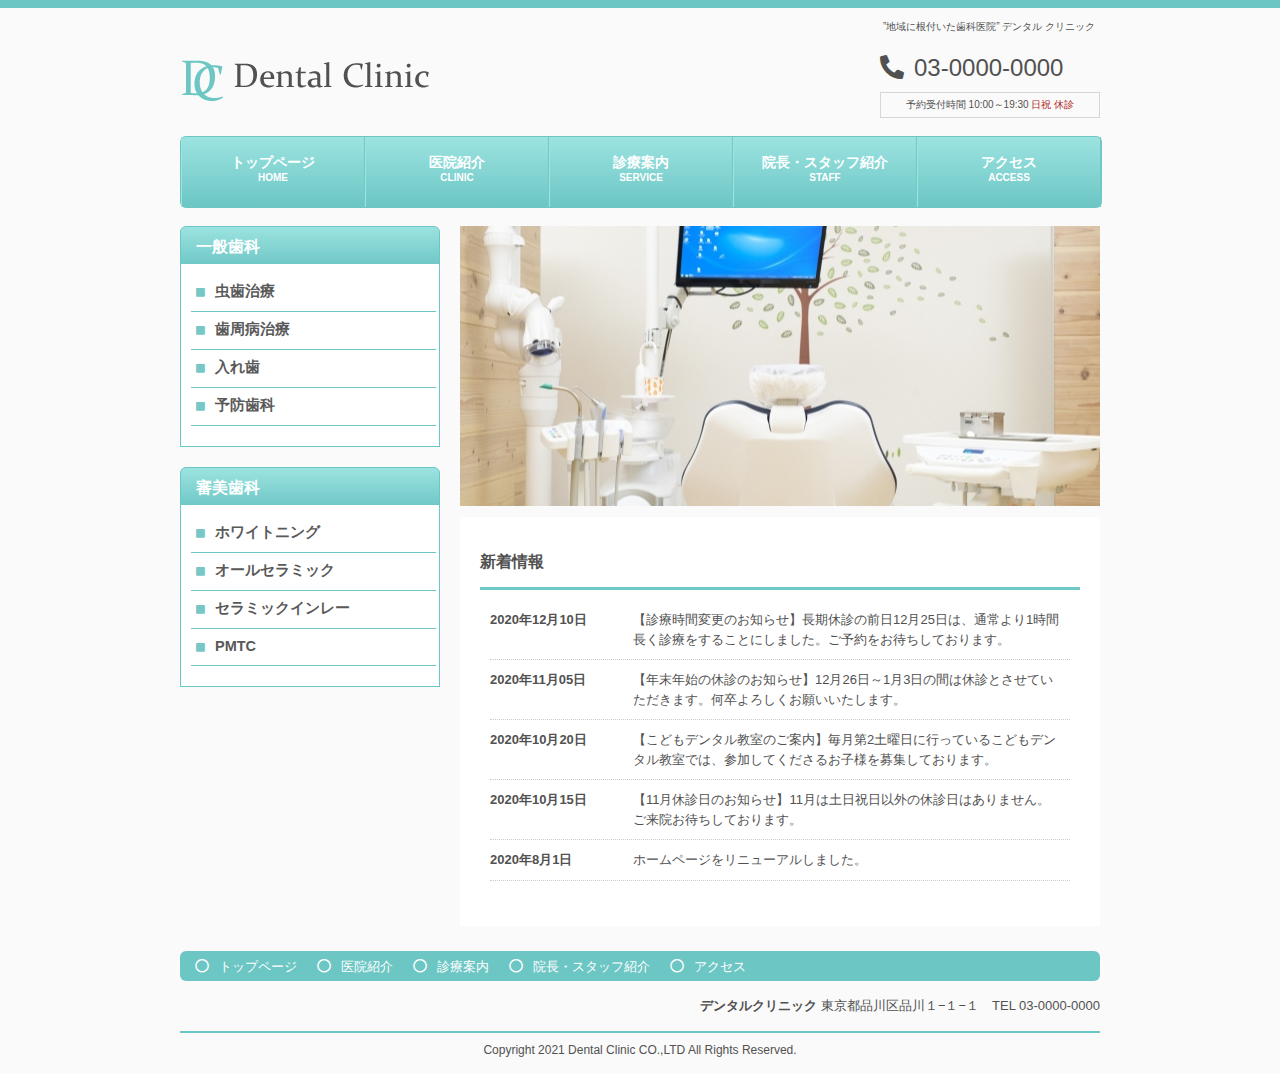
<file: index.html>
<!DOCTYPE html>
<html lang="en">
<head>
    <meta charset="UTF-8">
    <meta name="viewport" content="width=device-width, initial-scale=1.0">
    <title>Dental Clinic</title>
    <link rel="stylesheet" href="style.css">
    <link rel="stylesheet" href="responsive.css">
    <link rel="stylesheet" href="https://use.fontawesome.com/releases/v5.10.2/css/all.css">
		<link href="https://fonts.googleapis.com/css2?family=M+PLUS+Rounded+1c:wght@100;300;400;500;700;800;900&display=swap" rel="stylesheet"> 
		<link rel="icon" href="./img/favicon01.png">
	
</head>

<body>
	<div class="wrapper">
    <div class="header-wrapper">
			<div class="header">
				<div class="header-left">
					<a href="index.html">
						<img src="img/siteTitle.png" class="logo" alt=""></a>
				</div>
				<div class="header-right">
					<h1>”地域に根付いた歯科医院” デンタル クリニック</h1>
					<h2><i class="fas fa-phone-alt phone"></i>03-0000-0000</h2>
					<h3>予約受付時間 10:00～19:30 <span>日祝 休診</span></h3>
				</div>
			</div>

			<div class="navi">
				<ul>
						<li>
							<a href="index.html" class="first">
								<span class="titleJa">トップページ</span>
								<span class="titleEn">HOME</span>
							</a>
						</li>
						<li>
							<a href="clinic.html">
								<span class="titleJa">医院紹介</span>
								<span class="titleEn">CLINIC</span>
							</a>
						</li>
						<li>
							<a href="service.html">
								<span class="titleJa">診療案内</span>
								<span class="titleEn">SERVICE</span>
							</a>
						</li>
						<li>
							<a href="staff.html">
								<span class="titleJa">院長・スタッフ紹介</span>
								<span class="titleEn">STAFF</span>
							</a>
						</li>
						<li>
							<a href="access.html" class="last">
								<span class="titleJa">アクセス</span>
								<span class="titleEn">ACCESS</span>
							</a>
						</li>
				</ul>
			</div><!--/navi-->
		</div><!--/header-wrapper-->
		
		<div id="contents-wrapper">
			<div id="contents" class="clearFix">
				<div class="pan">
				</div>
				<div class="main-contents">
					<div class="menu">
						<h2 class="menuTitle">一般歯科</h2>
						<div class="menuList01">
							<ul>
								<li><i class="fa fa-square square"></i><a href="service.html#menu01">虫歯治療</a></li>
								<li><i class="fa fa-square square"></i><a href="service.html#menu02">歯周病治療</a></li>
								<li><i class="fa fa-square square"></i><a href="service.html#menu03">入れ歯</a></li>
								<li><i class="fa fa-square square"></i><a href="service.html#menu04">予防歯科</a></li>
							</ul>
						</div>
						<h2 class="menuTitle">審美歯科</h2>
						<div class="menuList02">
							<ul>
								<li><i class="fa fa-square square"></i><a href="service.html#menu05">ホワイトニング</a></li>
								<li><i class="fa fa-square square"></i><a href="service.html#menu06">オールセラミック</a></li>
								<li><i class="fa fa-square square"></i><a href="service.html#menu07">セラミックインレー</a></li>
								<li><i class="fa fa-square square"></i><a href="service.html#menu08">PMTC</a></li>
							</ul>
						</div>
					</div><!--左側menu終わり-->
	
	
					<!--メイン-->
					<div id="main">
						<div class="mainImage">
							<img src="./img/clinic.png" class="image1" alt="メイン画像">
						</div>
						<div class="inner1">
							<h3 class="subMidashi">
								<span class="midashiText">新着情報</span>
							</h3>
							<div class="news">
								<dl>
									<dt>
										<span class="date">2020年12月10日</span>
									</dt>
									<dd>【診療時間変更のお知らせ】長期休診の前日12月25日は、通常より1時間長く診療をすることにしました。ご予約をお待ちしております。</dd>
									<dt>
										<span class="date">2020年11月05日</span>
									</dt>
									<dd>【年末年始の休診のお知らせ】12月26日～1月3日の間は休診とさせていただきます。何卒よろしくお願いいたします。</dd>
									<dt>
										<span class="date">2020年10月20日</span>
									</dt>
									<dd>【こどもデンタル教室のご案内】毎月第2土曜日に行っているこどもデンタル教室では、参加してくださるお子様を募集しております。</dd>
									<dt>
										<span class="date">2020年10月15日</span>
									</dt>
									<dd>【11月休診日のお知らせ】11月は土日祝日以外の休診日はありません。ご来院お待ちしております。</dd>
									<dt>
										<span class="date">2020年8月1日</span>
									</dt>
									<dd>ホームページをリニューアルしました。</dd>
								</dl>
							</div><!--news終わり-->
						</div><!--inner1終わり-->
					</div><!--右側メインの終わり-->
				</div>
			</div><!--contents-->
		</div><!--contents-wrapper-->

		<div class="footer-wrapper">
			<div class="footer">
				<div class="footerMenu clearFix">
					<ul>
						<li><i class="far fa-circle maru"></i><a href="index.html">トップページ</a></li>
						<li><i class="far fa-circle maru"></i><a href="clinic.html">医院紹介</a></li>
						<li><i class="far fa-circle maru"></i><a href="service.html">診療案内</a></li>
						<li><i class="far fa-circle maru"></i><a href="staff.html">院長・スタッフ紹介</a></li>
						<li><i class="far fa-circle maru"></i><a href="access.html">アクセス</a></li>
					</ul>
				</div>
				<div class="footerAddress">
					<p><strong>デンタルクリニック</strong> 東京都品川区品川１−１−１　TEL 03-0000-0000</p>
				</div>
				<p class="copylight">Copyright 2021 Dental Clinic CO.,LTD All Rights Reserved.</p>
			</div>
		</div><!--フッター終わり-->
  </div><!--wrapper-->
</body>
</html>
</file>
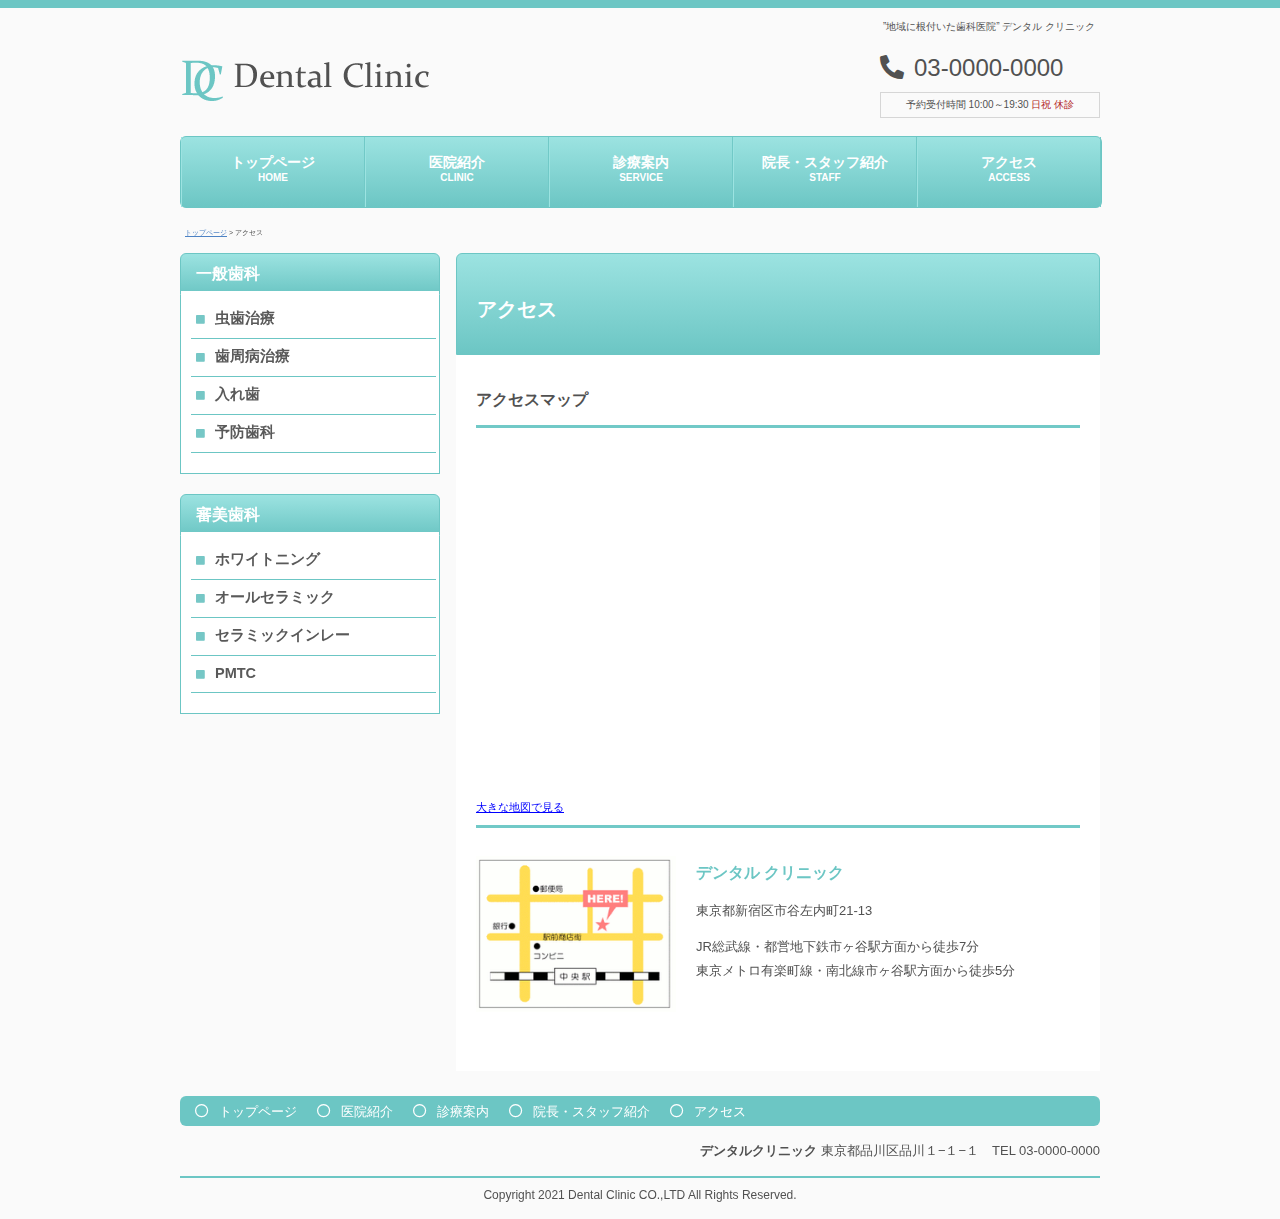
<file: access.html>
<!DOCTYPE html>
<html lang="en">
<head>
    <meta charset="UTF-8">
    <meta name="viewport" content="width=device-width, initial-scale=1.0">
    <title>Dental Clinic</title>
    <link rel="stylesheet" href="style.css">
    <link rel="stylesheet" href="responsive.css">
    <link rel="stylesheet" href="https://use.fontawesome.com/releases/v5.10.2/css/all.css">
    <link href="https://fonts.googleapis.com/css2?family=M+PLUS+Rounded+1c:wght@100;300;400;500;700;800;900&display=swap" rel="stylesheet"> 
		<link rel="icon" href="./img/favicon01.png">
</head>

<body>
	<div class="wrapper">
    <div class="header-wrapper">
			<div class="header">
				<div class="header-left">
						<a href="index.html">
							<img src="img/siteTitle.png" class="logo" alt=""></a>
				</div>
				<div class="header-right">
					<h1>”地域に根付いた歯科医院” デンタル クリニック</h1>
					<h2><i class="fas fa-phone-alt phone"></i>03-0000-0000</h2>
					<h3>予約受付時間 10:00～19:30 <span>日祝 休診</span></h3>
				</div>
			</div>

			<div class="navi">
				<ul>
						<li>
							<a href="index.html" class="first">
								<span class="titleJa">トップページ</span>
								<span class="titleEn">HOME</span>
							</a>
						</li>
						<li>
							<a href="clinic.html">
								<span class="titleJa">医院紹介</span>
								<span class="titleEn">CLINIC</span>
							</a>
						</li>
						<li>
							<a href="service.html">
								<span class="titleJa">診療案内</span>
								<span class="titleEn">SERVICE</span>
							</a>
						</li>
						<li>
							<a href="staff.html">
								<span class="titleJa">院長・スタッフ紹介</span>
								<span class="titleEn">STAFF</span>
							</a>
						</li>
						<li>
							<a href="access.html" class="last">
								<span class="titleJa">アクセス</span>
								<span class="titleEn">ACCESS</span>
							</a>
						</li>
				</ul>
			</div><!--/navi-->
		</div><!--/header-wrapper-->
		<div id="contents-wrapper">
			<div id="contents" class="clearFix">
				<div class="panList">
					<a href="index.html">トップページ</a> > アクセス
				</div>
				<!--メイン-->
				<div id="main">
					<h2 class="pageTitle">アクセス</h2>
					<div class="inner1">
            <!--アクセスマップ１-->
						<h3 class="subMidashi">
							<span class="midashiText">アクセスマップ</span>
						</h3>
						<div class="access-wrapper clearFix">
							<div class="accessaMap">
								<div class="googleMap">
                  <iframe src="https://www.google.com/maps/embed?pb=!1m18!1m12!1m3!1d11451.123804903023!2d139.73866940278208!3d35.6228445025755!2m3!1f0!2f0!3f0!3m2!1i1024!2i768!4f13.1!3m3!1m2!1s0x60188a5a6e148775%3A0x9a45c347f706db70!2z5ZOB5bed6aeF!5e0!3m2!1sja!2sjp!4v1611959907258!5m2!1sja!2sjp"
                   width="600" height="350" frameborder="0"
                   style="border:0;" allowfullscreen="" aria-hidden="false"
                   tabindex="0"></iframe>
                </div>
                <div class="big">
                  <a href="https://goo.gl/maps/gTTQeevzcZX2CvcG8">
										大きな地図で見る</a>
                </div>
							</div>
						</div>

            <!--アクセスマップ２ここから-->
						<h3 class="subAccess">
							<span class="midashiText"></span>
            </h3>            
						<div class="accessItem clearFix">
							<div class="accessPhoto clearFix">
							
									<img src="./img/map.png" alt="アクセス写真">
													
							</div>
							<div class="accessText">
								<h5>デンタル クリニック</h5>
                <p>東京都新宿区市谷左内町21-13</p>
                <p>
									JR総武線・都営地下鉄市ヶ谷駅方面から徒歩7分
									<br>
                  東京メトロ有楽町線・南北線市ヶ谷駅方面から徒歩5分
                </p>
							</div>
						</div>
					
					</div><!--/inner1-->
				</div><!--右側メイン　mainの終わり-->
				<div class="menu">
          <h2 class="menuTitle">一般歯科</h2>
          <div class="menuList01">
            <ul>
              <li><i class="fa fa-square square"></i><a href="service.html#menu01">虫歯治療</a></li>
              <li><i class="fa fa-square square"></i><a href="service.html#menu02">歯周病治療</a></li>
              <li><i class="fa fa-square square"></i><a href="service.html#menu03">入れ歯</a></li>
              <li><i class="fa fa-square square"></i><a href="service.html#menu04">予防歯科</a></li>
            </ul>
          </div>
          <h2 class="menuTitle">審美歯科</h2>
          <div class="menuList02">
            <ul>
              <li><i class="fa fa-square square"></i><a href="service.html#menu05">ホワイトニング</a></li>
              <li><i class="fa fa-square square"></i><a href="service.html#menu06">オールセラミック</a></li>
              <li><i class="fa fa-square square"></i><a href="service.html#menu07">セラミックインレー</a></li>
              <li><i class="fa fa-square square"></i><a href="service.html#menu08">PMTC</a></li>
            </ul>
          </div>
				</div><!--左側menu終わり-->
			</div><!--contents-->
		</div><!--contents-wrapper-->

		<div class="footer-wrapper">
			<div class="footer">
				<div class="footerMenu clearFix">
					<ul>
						<li><i class="far fa-circle maru"></i><a href="index.html">トップページ</a></li>
						<li><i class="far fa-circle maru"></i><a href="clinic.html">医院紹介</a></li>
						<li><i class="far fa-circle maru"></i><a href="service.html">診療案内</a></li>
						<li><i class="far fa-circle maru"></i><a href="staff.html">院長・スタッフ紹介</a></li>
						<li><i class="far fa-circle maru"></i><a href="access.html">アクセス</a></li>
					</ul>
				</div>
				<div class="footerAddress">
					<p><strong>デンタルクリニック</strong> 東京都品川区品川１−１−１　TEL 03-0000-0000</p>
				</div>
				<p class="copylight">Copyright 2021 Dental Clinic CO.,LTD All Rights Reserved.</p>
			</div>
		</div><!--フッター終わり-->
  </div><!--wrapper-->
</body>
</html>
</file>
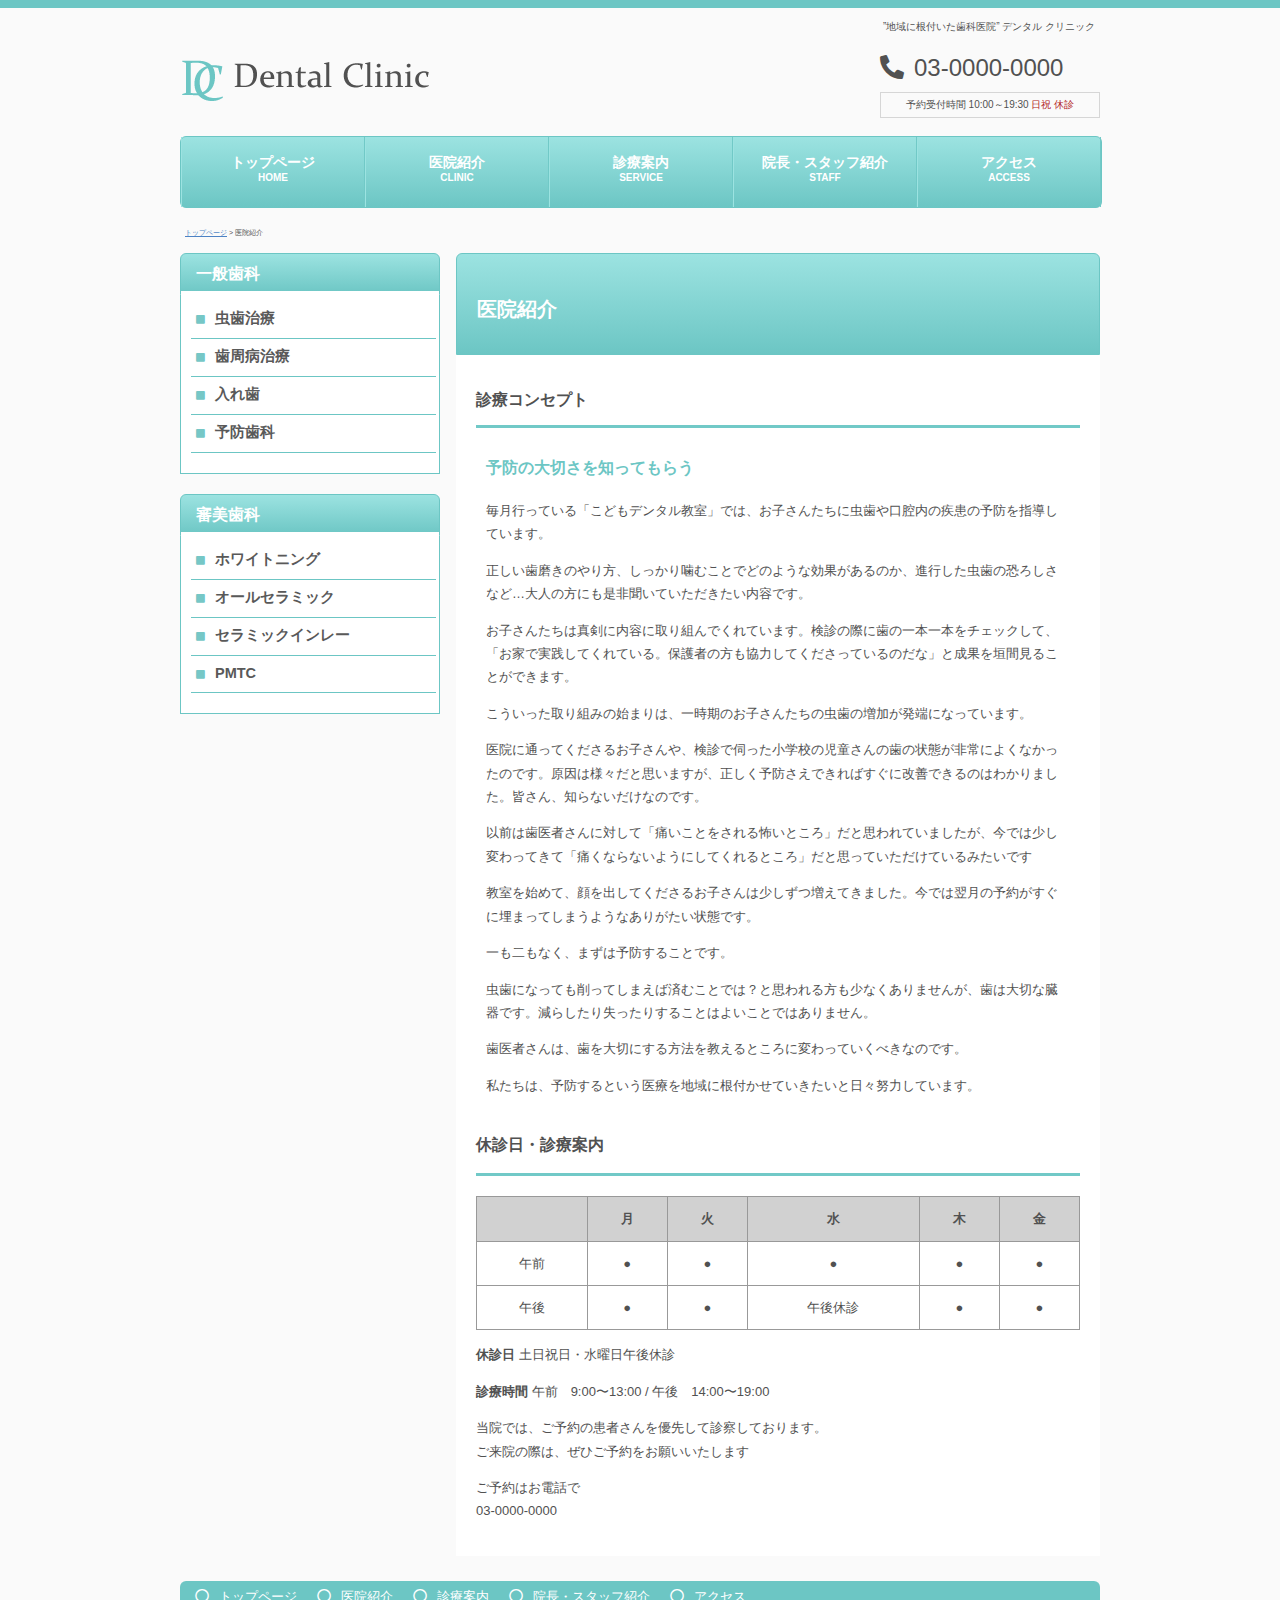
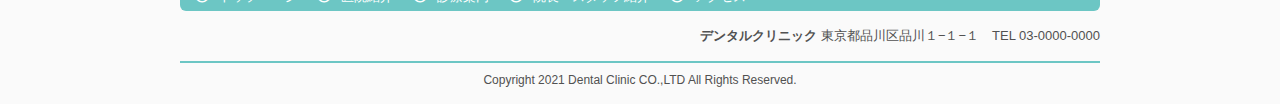
<file: clinic.html>
<!DOCTYPE html>
<html lang="en">
<head>
    <meta charset="UTF-8">
    <meta name="viewport" content="width=device-width, initial-scale=1.0">
    <title>Dental Clinic</title>
    <link rel="stylesheet" href="style.css">
    <link rel="stylesheet" href="responsive.css">
    <link rel="stylesheet" href="https://use.fontawesome.com/releases/v5.10.2/css/all.css">
    <link href="https://fonts.googleapis.com/css2?family=M+PLUS+Rounded+1c:wght@100;300;400;500;700;800;900&display=swap" rel="stylesheet"> 
		<link rel="icon" href="./img/favicon01.png">
</head>

<body>
	<div class="wrapper">
    <div class="header-wrapper">
			<div class="header">
				<div class="header-left">
					<a href="index.html">
						<img src="img/siteTitle.png" class="logo" alt=""></a>
			</div>
				<div class="header-right">
					<h1>”地域に根付いた歯科医院” デンタル クリニック</h1>
					<h2><i class="fas fa-phone-alt phone"></i>03-0000-0000</h2>
					<h3>予約受付時間 10:00～19:30 <span>日祝 休診</span></h3>
				</div>
			</div>

			<div class="navi">
				<ul>
						<li>
							<a href="index.html" class="first">
								<span class="titleJa">トップページ</span>
								<span class="titleEn">HOME</span>
							</a>
						</li>
						<li>
							<a href="clinic.html">
								<span class="titleJa">医院紹介</span>
								<span class="titleEn">CLINIC</span>
							</a>
						</li>
						<li>
							<a href="service.html">
								<span class="titleJa">診療案内</span>
								<span class="titleEn">SERVICE</span>
							</a>
						</li>
						<li>
							<a href="staff.html">
								<span class="titleJa">院長・スタッフ紹介</span>
								<span class="titleEn">STAFF</span>
							</a>
						</li>
						<li>
							<a href="access.html" class="last">
								<span class="titleJa">アクセス</span>
								<span class="titleEn">ACCESS</span>
							</a>
						</li>
				</ul>
			</div><!--/navi-->
		</div><!--/header-wrapper-->
		<div id="contents-wrapper">
			<div id="contents" class="clearFix">
				<div class="panList">
					<a href="index.html">トップページ</a> > 医院紹介
				</div>
				<!--メイン-->
				<div id="main">
					<h2 class="pageTitle">医院紹介</h2>
					<div class="inner3">
						<h3 class="subMidashi">
							<span class="midashiText">診療コンセプト</span>
						</h3>
						<div class="businessItem clearFix">
              <div class="textbox">
                <h5>予防の大切さを知ってもらう</h5>
                <p>毎月行っている「こどもデンタル教室」では、お子さんたちに虫歯や口腔内の疾患の予防を指導しています。</p>
                <p>正しい歯磨きのやり方、しっかり噛むことでどのような効果があるのか、進行した虫歯の恐ろしさなど…大人の方にも是非聞いていただきたい内容です。</p>
                <p>お子さんたちは真剣に内容に取り組んでくれています。検診の際に歯の一本一本をチェックして、「お家で実践してくれている。保護者の方も協力してくださっているのだな」と成果を垣間見ることができます。</p>
                <p>こういった取り組みの始まりは、一時期のお子さんたちの虫歯の増加が発端になっています。</p>
                <p>医院に通ってくださるお子さんや、検診で伺った小学校の児童さんの歯の状態が非常によくなかったのです。原因は様々だと思いますが、正しく予防さえできればすぐに改善できるのはわかりました。皆さん、知らないだけなのです。</p>
                <p>以前は歯医者さんに対して「痛いことをされる怖いところ」だと思われていましたが、今では少し変わってきて「痛くならないようにしてくれるところ」だと思っていただけているみたいです</p>
                <p>教室を始めて、顔を出してくださるお子さんは少しずつ増えてきました。今では翌月の予約がすぐに埋まってしまうようなありがたい状態です。</p>
                <p>一も二もなく、まずは予防することです。</p>
                <p>虫歯になっても削ってしまえば済むことでは？と思われる方も少なくありませんが、歯は大切な臓器です。減らしたり失ったりすることはよいことではありません。</p>
                <p>歯医者さんは、歯を大切にする方法を教えるところに変わっていくべきなのです。</p>
                <p>私たちは、予防するという医療を地域に根付かせていきたいと日々努力しています。</p>
              </div>
						</div>
          </div><!--/inner3終わり-->

          <div class="inner4">
						<h3 class="subMidashi">
							<span class="midashiText">休診日・診療案内</span>
						</h3>
						<div class="businessItem clearFix">
              <div class="table">
                <table>
                  <tbody>
                    <tr>
                      <th></th>
                      <th>月</th>
                      <th>火</th>
                      <th>水</th>
                      <th>木</th>
                      <th>金</th>
                    </tr>
                    <tr>
                      <td>午前</td>
                      <td>●</td>
                      <td>●</td>
                      <td>●</td>
                      <td>●</td>
                      <td>●</td>
                    </tr>
                    <tr>
                      <td>午後</td>
                      <td>●</td>
                      <td>●</td>
                      <td>午後休診</td>
                      <td>●</td>
                      <td>●</td>
                    </tr>
                  </tbody>
                </table>
              </div>
              <div class="textbox2">
                <p><strong>休診日 </strong>     土日祝日・水曜日午後休診</p>
                <p><strong>診療時間 </strong>     午前　9:00〜13:00 / 午後　14:00〜19:00</p>
                <p>当院では、ご予約の患者さんを優先して診察しております。
                  <br>ご来院の際は、ぜひご予約をお願いいたします
                </p>
                <p>ご予約はお電話で
                  <br>03-0000-0000
                </p>
              </div>

						</div>
          </div><!--/inner4終わり-->



        </div><!--右側メインの終わり-->
        
				<div class="menu">
          <h2 class="menuTitle">一般歯科</h2>
          <div class="menuList01">
            <ul>
              <li><i class="fa fa-square square"></i><a href="service.html#menu01">虫歯治療</a></li>
              <li><i class="fa fa-square square"></i><a href="service.html#menu02">歯周病治療</a></li>
              <li><i class="fa fa-square square"></i><a href="service.html#menu03">入れ歯</a></li>
              <li><i class="fa fa-square square"></i><a href="service.html#menu04">予防歯科</a></li>
            </ul>
          </div>
          <h2 class="menuTitle">審美歯科</h2>
          <div class="menuList02">
            <ul>
              <li><i class="fa fa-square square"></i><a href="service.html#menu05">ホワイトニング</a></li>
              <li><i class="fa fa-square square"></i><a href="service.html#menu06">オールセラミック</a></li>
              <li><i class="fa fa-square square"></i><a href="service.html#menu07">セラミックインレー</a></li>
              <li><i class="fa fa-square square"></i><a href="service.html#menu08">PMTC</a></li>
            </ul>
          </div>
				</div><!--左側menu終わり-->
			</div><!--contents-->
		</div><!--contents-wrapper-->

		<div class="footer-wrapper">
			<div class="footer">
				<div class="footerMenu clearFix">
					<ul>
						<li><i class="far fa-circle maru"></i><a href="index.html">トップページ</a></li>
						<li><i class="far fa-circle maru"></i><a href="clinic.html">医院紹介</a></li>
						<li><i class="far fa-circle maru"></i><a href="service.html">診療案内</a></li>
						<li><i class="far fa-circle maru"></i><a href="staff.html">院長・スタッフ紹介</a></li>
						<li><i class="far fa-circle maru"></i><a href="access.html">アクセス</a></li>
					</ul>
				</div>
				<div class="footerAddress">
					<p><strong>デンタルクリニック</strong> 東京都品川区品川１−１−１　TEL 03-0000-0000</p>
				</div>
				<p class="copylight">Copyright 2021 Dental Clinic CO.,LTD All Rights Reserved.</p>
			</div>
		</div><!--フッター終わり-->
  </div><!--wrapper-->
</body>
</html>
</file>
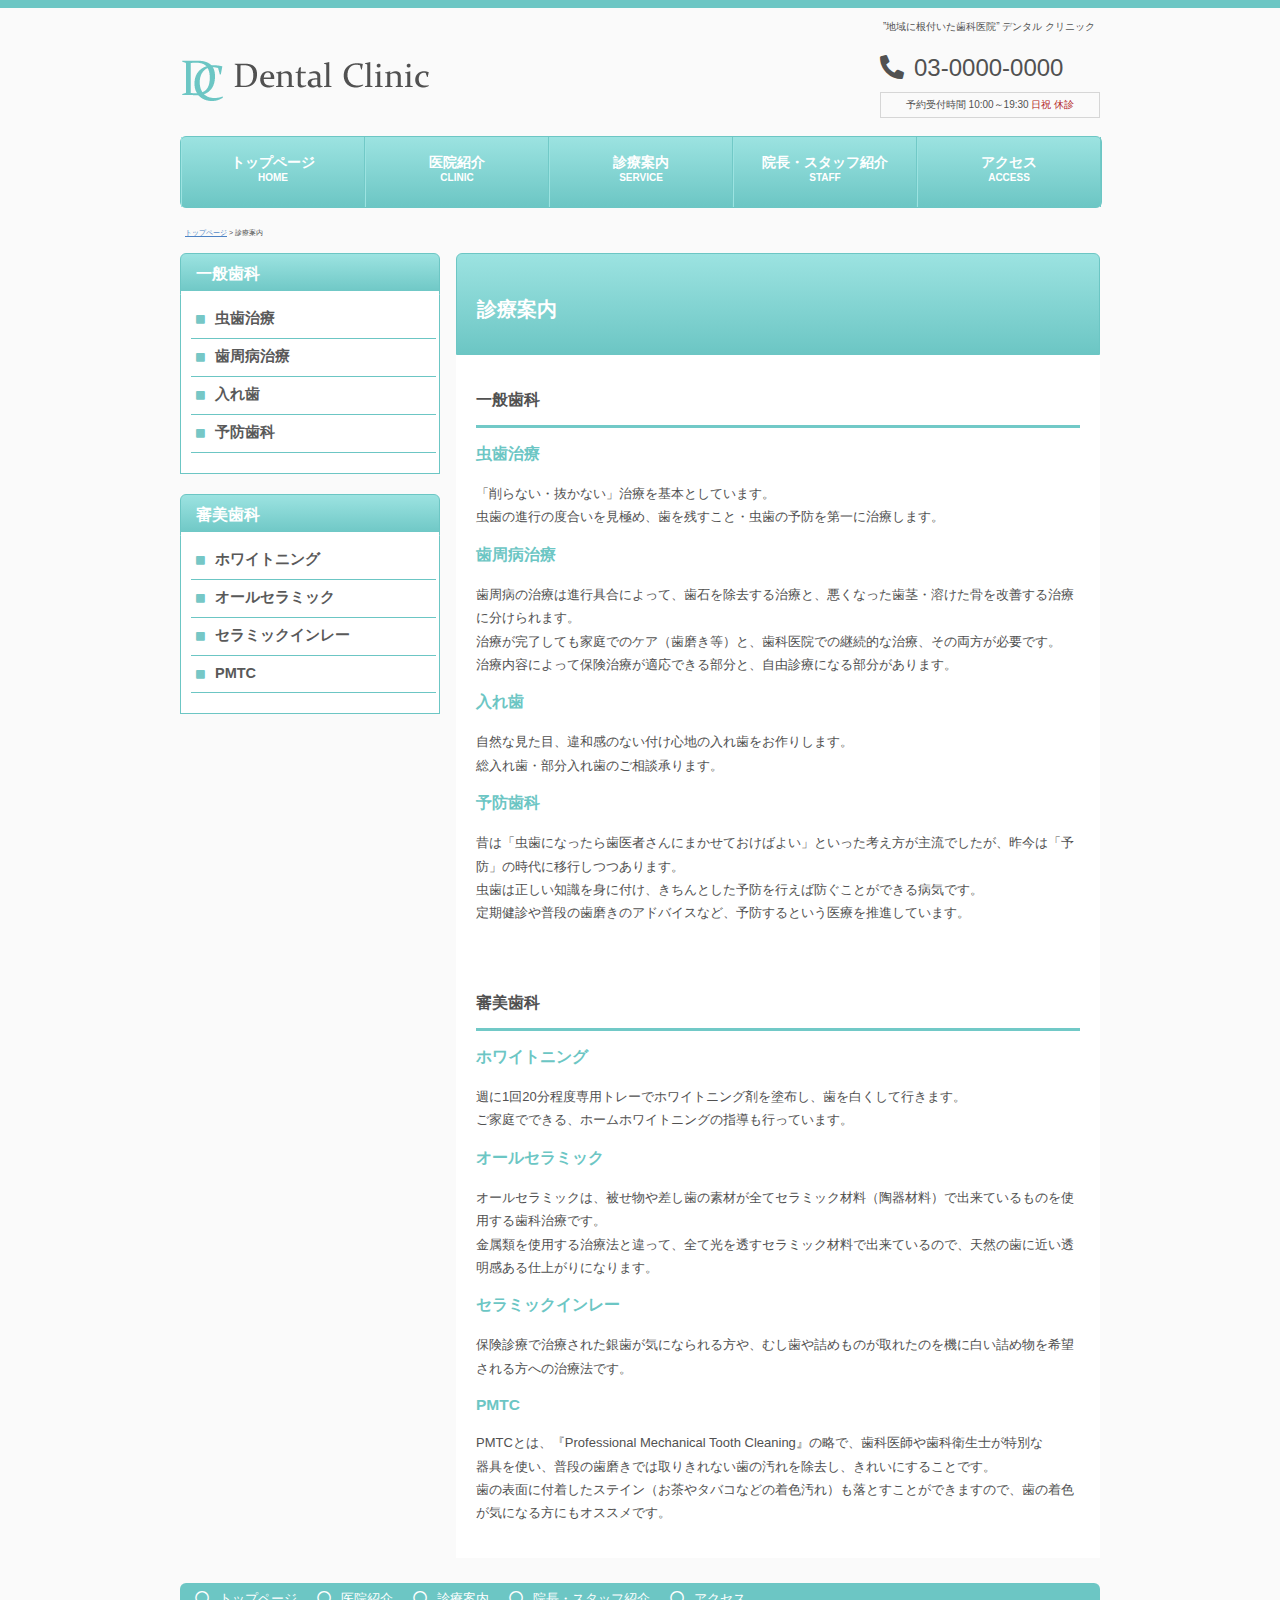
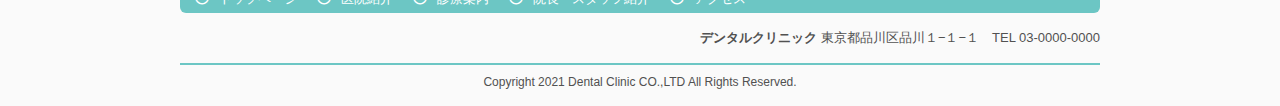
<file: service.html>
<!DOCTYPE html>
<html lang="en">
<head>
    <meta charset="UTF-8">
    <meta name="viewport" content="width=device-width, initial-scale=1.0">
    <title>Dental Clinic</title>
    <link rel="stylesheet" href="style.css">
    <link rel="stylesheet" href="responsive.css">
    <link rel="stylesheet" href="https://use.fontawesome.com/releases/v5.10.2/css/all.css">
    <link href="https://fonts.googleapis.com/css2?family=M+PLUS+Rounded+1c:wght@100;300;400;500;700;800;900&display=swap" rel="stylesheet"> 
		<link rel="icon" href="./img/favicon01.png">
</head>

<body>
	<div class="wrapper">
    <div class="header-wrapper">
			<div class="header">
				<div class="header-left">
					<a href="index.html">
						<img src="img/siteTitle.png" class="logo" alt=""></a>
			</div>
				<div class="header-right">
					<h1>”地域に根付いた歯科医院” デンタル クリニック</h1>
					<h2><i class="fas fa-phone-alt phone"></i>03-0000-0000</h2>
					<h3>予約受付時間 10:00～19:30 <span>日祝 休診</span></h3>
				</div>
			</div>

			<div class="navi">
				<ul>
						<li>
							<a href="index.html" class="first">
								<span class="titleJa">トップページ</span>
								<span class="titleEn">HOME</span>
							</a>
						</li>
						<li>
							<a href="clinic.html">
								<span class="titleJa">医院紹介</span>
								<span class="titleEn">CLINIC</span>
							</a>
						</li>
						<li>
							<a href="service.html">
								<span class="titleJa">診療案内</span>
								<span class="titleEn">SERVICE</span>
							</a>
						</li>
						<li>
							<a href="staff.html">
								<span class="titleJa">院長・スタッフ紹介</span>
								<span class="titleEn">STAFF</span>
							</a>
						</li>
						<li>
							<a href="access.html" class="last">
								<span class="titleJa">アクセス</span>
								<span class="titleEn">ACCESS</span>
							</a>
						</li>
				</ul>
			</div><!--/navi-->
		</div><!--/header-wrapper-->
		<div id="contents-wrapper">
			<div id="contents" class="clearFix">
				<div class="panList">
					<a href="index.html">トップページ</a> > 診療案内
				</div>
				<!--メイン-->
				<div id="main">
					<h2 class="pageTitle">診療案内</h2>
					<div class="inner1">
						<h3 class="subMidashi">
							<span class="midashiText">一般歯科</span>
						</h3>
						<div class="businessItem clearFix">
							<h4 id="menu01">虫歯治療</h4>
							<p>「削らない・抜かない」治療を基本としています。
								<br>虫歯の進行の度合いを見極め、歯を残すこと・虫歯の予防を第一に治療します。
							</p>
						</div>
						<div class="businessItem clearFix">
							<h4 id="menu02">歯周病治療</h4>
							<p>歯周病の治療は進行具合によって、歯石を除去する治療と、悪くなった歯茎・溶けた骨を改善する治療
								<br>に分けられます。
                <br>治療が完了しても家庭でのケア（歯磨き等）と、歯科医院での継続的な治療、その両方が必要です。
                <br>治療内容によって保険治療が適応できる部分と、自由診療になる部分があります。
							</p>
						</div>
						<div class="businessItem clearFix">
							<h4 id="menu03">入れ歯</h4>
							<p>自然な見た目、違和感のない付け心地の入れ歯をお作りします。
								<br>総入れ歯・部分入れ歯のご相談承ります。
							</p>
						</div>
						<div class="businessItem clearFix">
							<h4 id="menu04">予防歯科</h4>
							<p>昔は「虫歯になったら歯医者さんにまかせておけばよい」といった考え方が主流でしたが、昨今は「予
                <br>防」の時代に移行しつつあります。
								<br>虫歯は正しい知識を身に付け、きちんとした予防を行えば防ぐことができる病気です。
								<br>定期健診や普段の歯磨きのアドバイスなど、予防するという医療を推進しています。
							</p>
						</div>
					</div><!--/inner1-->

					<div class="inner2">
						<h3 class="subMidashi">
							<span class="midashiText">審美歯科</span>
						</h3>
						<div class="businessItem clearFix">
							<h4 id="menu05">ホワイトニング</h4>
							<p>週に1回20分程度専用トレーでホワイトニング剤を塗布し、歯を白くして行きます。
								<br>ご家庭でできる、ホームホワイトニングの指導も行っています。
							</p>
						</div>
						<div class="businessItem clearFix">
							<h4 id="menu06">オールセラミック</h4>
							<p>オールセラミックは、被せ物や差し歯の素材が全てセラミック材料（陶器材料）で出来ているものを使
                <br>用する歯科治療です。
                <br>金属類を使用する治療法と違って、全て光を透すセラミック材料で出来ているので、天然の歯に近い透
                <br>明感ある仕上がりになります。
							</p>
						</div>
						<div class="businessItem clearFix">
							<h4 id="menu07">セラミックインレー</h4>
							<p>保険診療で治療された銀歯が気になられる方や、むし歯や詰めものが取れたのを機に白い詰め物を希望
								<br>される方への治療法です。
							</p>
						</div>
						<div class="businessItem clearFix">
							<h4 id="menu08">PMTC</h4>
							<p>PMTCとは、『Professional Mechanical Tooth Cleaning』の略で、歯科医師や歯科衛生士が特別な
								<br>器具を使い、普段の歯磨きでは取りきれない歯の汚れを除去し、きれいにすることです。
                <br>歯の表面に付着したステイン（お茶やタバコなどの着色汚れ）も落とすことができますので、歯の着色
                <br>が気になる方にもオススメです。
							</p>
						</div>
					</div><!--/inner2-->
				</div><!--右側メインの終わり-->
				<div class="menu">
          <h2 class="menuTitle">一般歯科</h2>
          <div class="menuList01">
            <ul>
              <li><i class="fa fa-square square"></i><a href="service.html#menu01">虫歯治療</a></li>
              <li><i class="fa fa-square square"></i><a href="service.html#menu02">歯周病治療</a></li>
              <li><i class="fa fa-square square"></i><a href="service.html#menu03">入れ歯</a></li>
              <li><i class="fa fa-square square"></i><a href="service.html#menu04">予防歯科</a></li>
            </ul>
          </div>
          <h2 class="menuTitle">審美歯科</h2>
          <div class="menuList02">
            <ul>
              <li><i class="fa fa-square square"></i><a href="service.html#menu05">ホワイトニング</a></li>
              <li><i class="fa fa-square square"></i><a href="service.html#menu06">オールセラミック</a></li>
              <li><i class="fa fa-square square"></i><a href="service.html#menu07">セラミックインレー</a></li>
              <li><i class="fa fa-square square"></i><a href="service.html#menu08">PMTC</a></li>
            </ul>
          </div>
				</div><!--左側menu終わり-->
			</div><!--contents-->
		</div><!--contents-wrapper-->

		<div class="footer-wrapper">
			<div class="footer">
				<div class="footerMenu clearFix">
					<ul>
						<li><i class="far fa-circle maru"></i><a href="index.html">トップページ</a></li>
						<li><i class="far fa-circle maru"></i><a href="clinic.html">医院紹介</a></li>
						<li><i class="far fa-circle maru"></i><a href="service.html">診療案内</a></li>
						<li><i class="far fa-circle maru"></i><a href="staff.html">院長・スタッフ紹介</a></li>
						<li><i class="far fa-circle maru"></i><a href="access.html">アクセス</a></li>
					</ul>
				</div>
				<div class="footerAddress">
					<p><strong>デンタルクリニック</strong> 東京都品川区品川１−１−１　TEL 03-0000-0000</p>
				</div>
				<p class="copylight">Copyright 2021 Dental Clinic CO.,LTD All Rights Reserved.</p>
			</div>
		</div><!--フッター終わり-->
  </div><!--wrapper-->
</body>
</html>
</file>
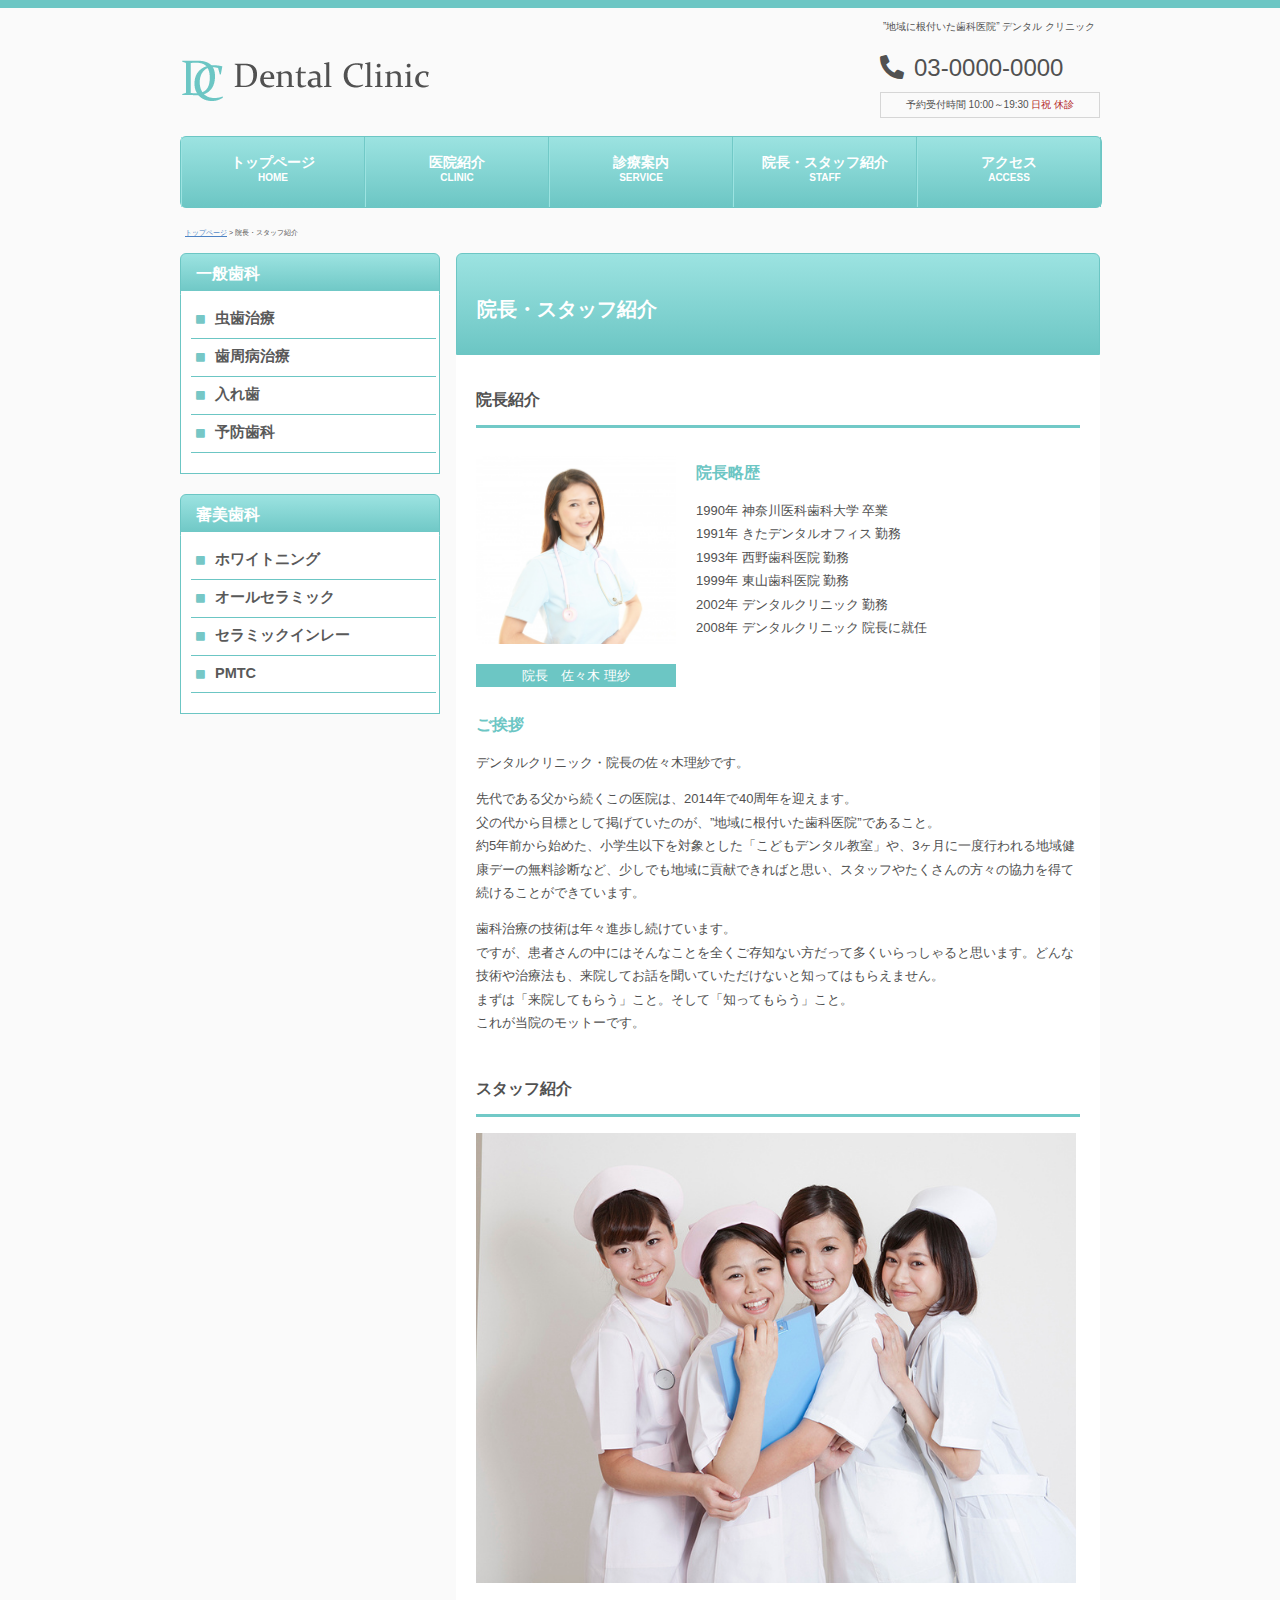
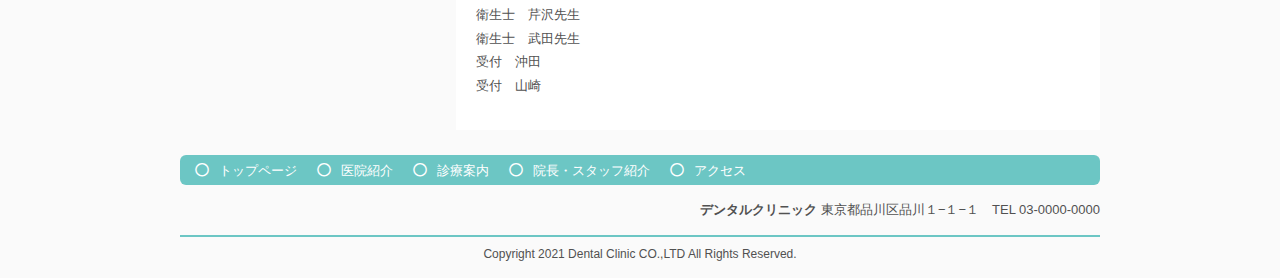
<file: staff.html>
<!DOCTYPE html>
<html lang="en">
<head>
    <meta charset="UTF-8">
    <meta name="viewport" content="width=device-width, initial-scale=1.0">
    <title>Dental Clinic</title>
    <link rel="stylesheet" href="style.css">
    <link rel="stylesheet" href="responsive.css">
    <link rel="stylesheet" href="https://use.fontawesome.com/releases/v5.10.2/css/all.css">
    <link href="https://fonts.googleapis.com/css2?family=M+PLUS+Rounded+1c:wght@100;300;400;500;700;800;900&display=swap" rel="stylesheet"> 
		<link rel="icon" href="./img/favicon01.png">
</head>

<body>
	<div class="wrapper">
    <div class="header-wrapper">
			<div class="header">
				<div class="header-left">
					<a href="index.html">
						<img src="img/siteTitle.png" class="logo" alt=""></a>
			</div>
				<div class="header-right">
					<h1>”地域に根付いた歯科医院” デンタル クリニック</h1>
					<h2><i class="fas fa-phone-alt phone"></i>03-0000-0000</h2>
					<h3>予約受付時間 10:00～19:30 <span>日祝 休診</span></h3>
				</div>
			</div>

			<div class="navi">
				<ul>
						<li>
							<a href="index.html" class="first">
								<span class="titleJa">トップページ</span>
								<span class="titleEn">HOME</span>
							</a>
						</li>
						<li>
							<a href="clinic.html">
								<span class="titleJa">医院紹介</span>
								<span class="titleEn">CLINIC</span>
							</a>
						</li>
						<li>
							<a href="service.html">
								<span class="titleJa">診療案内</span>
								<span class="titleEn">SERVICE</span>
							</a>
						</li>
						<li>
							<a href="staff.html">
								<span class="titleJa">院長・スタッフ紹介</span>
								<span class="titleEn">STAFF</span>
							</a>
						</li>
						<li>
							<a href="access.html" class="last">
								<span class="titleJa">アクセス</span>
								<span class="titleEn">ACCESS</span>
							</a>
						</li>
				</ul>
			</div><!--/navi-->
		</div><!--/header-wrapper-->
		<div id="contents-wrapper">
			<div id="contents" class="clearFix">
				<div class="panList">
					<a href="index.html">トップページ</a> > 院長・スタッフ紹介
				</div>
				<!--メイン-->
				<div id="main">
					<h2 class="pageTitle">院長・スタッフ紹介</h2>
					<div class="inner1">
						<!--院長紹介ここから-->
						<h3 class="subMidashi">
							<span class="midashiText">院長紹介</span>
						</h3>
						<div class="doctorItem clearFix">
							<div class="doctorPhoto">
								<p>
									<img src="./img/sasaki.png" alt="院長　佐々木 理紗">
								</p>
							
								<p class="doctorName">院長　佐々木 理紗</p>
							</div>
					
							<div class="doctorProfile">
								<h5>院長略歴</h5>
								<p>
									1990年 神奈川医科歯科大学 卒業
									<br>
									1991年 きたデンタルオフィス 勤務
									<br>
									1993年 西野歯科医院 勤務
									<br>
									1999年 東山歯科医院 勤務
									<br>
									2002年 デンタルクリニック 勤務
									<br>
									2008年 デンタルクリニック 院長に就任
								</p>
							</div>
							<div class="doctorMessage">
								<h5>ご挨拶</h5>
								<p>デンタルクリニック・院長の佐々木理紗です。</p>
								<p>
									先代である父から続くこの医院は、2014年で40周年を迎えます。
									<br>父の代から目標として掲げていたのが、”地域に根付いた歯科医院”であること。
									<br>約5年前から始めた、小学生以下を対象とした「こどもデンタル教室」や、3ヶ月に一度行われる地域健康デーの無料診断など、少しでも地域に貢献できればと思い、スタッフやたくさんの方々の協力を得て続けることができています。
								</p>
								<p>
									歯科治療の技術は年々進歩し続けています。
									<br>ですが、患者さんの中にはそんなことを全くご存知ない方だって多くいらっしゃると思います。どんな技術や治療法も、来院してお話を聞いていただけないと知ってはもらえません。
									<br>まずは「来院してもらう」こと。そして「知ってもらう」こと。
									<br>これが当院のモットーです。
								</p>
							</div>
						</div>
					<!--スタッフ紹介-->
						<h3 class="subMidashi">
							<span class="midashiText">スタッフ紹介</span>
						</h3>
						<div class="staffItem clearFix">
							<div class="staffPhoto">
								<p>
									<img src="./img/staff.png" alt="スタッフ写真">
								</p>
							</div>
						</div>
						<div class="staffName">
							<p>
								衛生士　芹沢先生
								<br>
								衛生士　武田先生
								<br>
								受付　沖田
								<br>
								受付　山崎
							</p>
						</div>
					</div><!--/inner1-->
				</div><!--右側メイン　mainの終わり-->
				<div class="menu">
          <h2 class="menuTitle">一般歯科</h2>
          <div class="menuList01">
            <ul>
              <li><i class="fa fa-square square"></i><a href="service.html#menu01">虫歯治療</a></li>
              <li><i class="fa fa-square square"></i><a href="service.html#menu02">歯周病治療</a></li>
              <li><i class="fa fa-square square"></i><a href="service.html#menu03">入れ歯</a></li>
              <li><i class="fa fa-square square"></i><a href="service.html#menu04">予防歯科</a></li>
            </ul>
          </div>
          <h2 class="menuTitle">審美歯科</h2>
          <div class="menuList02">
            <ul>
              <li><i class="fa fa-square square"></i><a href="service.html#menu05">ホワイトニング</a></li>
              <li><i class="fa fa-square square"></i><a href="service.html#menu06">オールセラミック</a></li>
              <li><i class="fa fa-square square"></i><a href="service.html#menu07">セラミックインレー</a></li>
              <li><i class="fa fa-square square"></i><a href="service.html#menu08">PMTC</a></li>
            </ul>
          </div>
				</div><!--左側menu終わり-->
			</div><!--contents-->
		</div><!--contents-wrapper-->

		<div class="footer-wrapper">
			<div class="footer">
				<div class="footerMenu clearFix">
					<ul>
						<li><i class="far fa-circle maru"></i><a href="index.html">トップページ</a></li>
						<li><i class="far fa-circle maru"></i><a href="clinic.html">医院紹介</a></li>
						<li><i class="far fa-circle maru"></i><a href="service.html">診療案内</a></li>
						<li><i class="far fa-circle maru"></i><a href="staff.html">院長・スタッフ紹介</a></li>
						<li><i class="far fa-circle maru"></i><a href="access.html">アクセス</a></li>
					</ul>
				</div>
				<div class="footerAddress">
					<p><strong>デンタルクリニック</strong> 東京都品川区品川１−１−１　TEL 03-0000-0000</p>
				</div>
				<p class="copylight">Copyright 2021 Dental Clinic CO.,LTD All Rights Reserved.</p>
			</div>
		</div><!--フッター終わり-->
  </div><!--wrapper-->
</body>
</html>
</file>
<file: style.css>
body {
  margin: 0 auto;
  padding: 0px 0 0;
  width:100%;
  /*font-family: "M PLUS Rounded 1c", sans-serif;*/
  font-family:Verdana,Arial,Helvetica,'meirio','メイリオ','Hiragino Maru Gothic Pro','ヒラギノ丸ゴ Pro W4',Osaka,'ＭＳ Ｐゴシック',sans-serif;
  border-top:8px solid #6cc6c4;
  background-color: #f6f6f68e;
}

.wrapper{
  margin:0 auto;
  max-width:920px;
  display: flex;
  flex-flow: column;
  min-height: 100vh;
}
.header-wrapper{
  font-weight: 300;
  position:relative;/*アンカー*/
  height:200px;
  padding:0 0px 0 0px;
  width:100%;
}
.header{
  display: flex;
  justify-content: space-between;
}
.header-left{
}
.logo{
  width:260px;
  height:45px;
  margin:50px 0 30px 0;
}
.header-right{
  width:220px;
  color:#515151;
  
}
.header h1{
  font-size:10px;
  margin-top:12px;
  margin-left:3px;
  margin-bottom:13px;
  font-weight: lighter;
}
.phone{
  margin-right:10px;
}
.header h2{
  margin-bottom:10px;
  font-weight: bolder;
}
.header h3{
  font-size:10px;
  border:1px solid #D6D6D6;
  padding:5px 0;
  text-align:center;
  margin:0;
  font-weight: lighter;
}
.header-right span{
  color:firebrick;
}


.navi{
  border:1px solid #6cc6c4;
  height:70px;
  width:100%;
  position:absolute;
  bottom:0px;
  left:auto;
  border-radius:6px;
  background-image: linear-gradient(rgb(156,227,225) 0%,
    rgb(108,198,196) 100%);
}
.navi ul{
  list-style:none;
  margin-bottom: 0;
  padding:0;
  position:absolute;
  bottom:0px;
  width:100%;
}
.navi ul li{
  float:left;
  display:block;
  margin:0;
  padding:0;
  width:182px;
  height:70px;
  border-left:1px solid rgb(156,227,225);
  border-right:1px solid #71c9c7;
  text-align: center;
  
}
.navi ul li a{
  text-decoration: none;
  color:white;
  display:inline-block;
  font-weight:bold;
}
.first{
  border-radius:6px 0 0 6px;
}
.last{
  border-radius:0 6px 6px 0;
}
.titleJa{
  font-size:14px;
  display:inline-block;
  width:100%;
  text-align:center;
  padding-top:17px;
  
}
.titleEn{
  font-size:10px;
  display:block;
  text-align:center;
  width:100%;
  
}


#contents-wrapper{
  flex: 1;
}
.contents{
  display:flex;
}
.menu{
  width:260px;
  margin-right: 20px;
}
.main-contents{
  display: flex;
}
.menuTitle{
  height:40px;
  line-height:40px;
  background-image: linear-gradient(
    rgb(156,227,225)0%,rgb(108,198,196)100%
  );
  color:white;
  font-size:16px;
  padding-left:15px;
  border:1px solid #6cc6c4;
  border-radius:6px 6px 0 0;
  margin-top:8px;
  margin-bottom:0;
}
.menuList01,.menuList02{
  border:1px solid #6cc6c4;
  margin-bottom:20px;
}
.menu ul{
  padding: 10px 10px 20px 10px;
  margin: -5px 0 0 0;
  background-color: white;
}
.menu ul li{
  list-style: none;
  padding:8px 0 10px 5px;
  border-bottom:1px solid #6cc6c4;
  width:240px;
}
.menu ul li a{
  text-decoration:none;
  color:#595959;
  font-size:14.5px;
  font-weight:bold;
}
.menuList01 ul li a:hover{
  color:#6cc6c4;
}
.menuList02 ul li a:hover{
  color:#AEC24C;
}

.square{
  color:rgb(118, 199, 198);
  font-size:10px;
  margin-right:10px;
}

#main{
  width:70%;
  float:right;
}
.mainImage{
  margin-top:8px;
  margin-bottom: 7px;
  width:100%;
}
.image1{
  width:100%;
}
.pageTitle{
  background-image: linear-gradient(
    rgb(156,227,225)0%,rgb(108,198,196)100%
  );
  color:white;
  font-size:19.5px;
  height:60px;
  padding:20px 0 20px 20px;
  border:1px solid #6cc6c4;
  border-radius:6px 6px 0 0;
  margin-top:8px;
  margin-bottom:0;
  line-height:70px;
}
.inner1,.inner2{
  background-color:white;
  padding:20px;
}
.inner3{
  background-color: white;
  padding:20px 20px 10px 20px;
}
.inner4{
  background-color: white;
  padding:0px 20px 20px 20px;
}
.inner4 .subMidashi{
  border-bottom:3px solid #71c9c7;
  color:#515151;
  font-size:16px;
  height:40px;
  padding-bottom:13px;
  margin:0;
}
.subMidashi{
  border-bottom:3px solid #71c9c7;
  color:#515151;
  font-size:16px;
  height:50px;
  line-height: 50px;
  margin:0;
}
#main .businessItem h4{
  color:#6cc6c4;
  font-size:15.5px;
  margin:16px 0 17px 0;
}
#main .businessItem p{
  font-size:13px;
  color:#515151;
  line-height: 180%;
}
.table{
  color:#515151;
  font-size:13px;
  line-height: 180%;
}
.table table{
border-top:1px solid #999;
border-left:1px solid #999;
width:100%;
border-spacing: 0;
margin:20px 0 0 0;
}
.table table th{
  background-color: #d1d1d1;
  text-align: center;
  padding:10px;
  border-bottom:1px solid #999;
  border-right:1px solid #999;
}
.table table td{
  text-align: center;
  padding:10px;
  border-bottom:1px solid #999;
  border-right:1px solid #999;
}
.textbox{
  width:580px;
  margin:0 10px;
}
.textbox2{
  padding:10 0px
}
.textbox h5{
  color:#6cc6c4;
  font-size:15.5px;
  margin:30px 0 20px 0;
}

.pan{
  height:10px;
}
.panList{
  height:15px;
  line-height: 15px;
  font-size:7px;
  padding:5px;
  margin-top:12px;
  color:#515151;
}
.panList a{
  color:#4d82c4;
}

.news{
  font-size:13px;
  color:#515151;
  margin-top:10px;
}
.news dl{
  margin:0 0 15px;
  padding:0 10px 10px;
}
.news dl dt{
  float:left;
  padding:10px 0;
  font-weight:bold;
  line-height: 150%;
  margin:0;
}
.news dl dd{
  margin:0;
  padding:10px 10px 10px 143px;
  line-height: 150%;
  border-bottom:1px dotted #cccccc
}

.doctorItem{
  margin-bottom:30px;
  display:flex;
  flex-wrap: wrap;
}
.doctorPhoto{
  width:200px;
  margin:0;
}
.doctorName{
background-color: #6cc6c4;
color:white;
text-align:center;
font-size:13px;
height:23px;
line-height: 23px;
}
.doctorProfile{
  
  width:50%;
  margin:20px;
}
.doctorProfile h5,.doctorMessage h5,.accessText h5{
  color:#6cc6c4;
  font-size:15.5px;
  margin:15px 0;
}
.doctorProfile p,.doctorMessage p,.accessText p{
  line-height: 180%;
  color: #515151;
  font-size: 13px;
  margin-bottom: 0;
}
.doctorMessage{
  width:100%;
}
.staffName{
  font-size:13px;
  color:#515151;
  line-height:180%;
}
.googleMap{
  margin-top:15px;
}
.big a{
  font-size:11px;
  color:#0000ff;
  text-decoration: none;
  text-decoration: underline;
}
.subAccess{
  border-bottom:3px solid #71c9c7;
  height:5px;
  margin:5px 0 0 0; 
}
.accessItem{
  display:flex;
  align-items: flex-start;
}
.accessPhoto{
  margin:8px 0 5px 0;
  height:210px;
  display: flex;
  
}
.accessPhoto img{
  display: block;
  width: 200px;
  height: 200px;
}
.accessText{
  margin:20px;
}



.footer-wrapper{
  height:130px
}
.footer{
  margin-top:25px;
  width:100%;
  height:123px;
}
.footerMenu ul{
background-color:#6CC6C4;
display:block;
display:flex;
padding:0 0 0 15px;
margin:0;
border-radius: 6px;
}
.footerMenu li{
  list-style: none;
  color:white;
  height:30px;
  line-height: 30px;
  display:block;
  padding-right:20px;
}
.footerMenu li a{
  color:white;
  font-size:13px;
  text-decoration: none;
}
.footerMenu li a:hover{
  text-decoration: underline;
}

.maru{
  font-size:14px;
  margin-right:10px;
  font-weight:300;
  text-align:center;
  display:block;
}
.footerAddress{
  color:#515151;
  font-size:13px;
  height:50px;
  display:flex;
  justify-content: flex-end;
  align-items: center;
}
.footerAddress p{
  text-align:left;
  margin:0;
  
}
.copylight{
  color:#515151;
  font-size:12px;
  padding:10px 0 3px 0;
  border-top:2px solid #6cc6c4;
  text-align:center;
  margin:0;
}
</file>
<file: responsive.css>
/*iPad向け*//*768px以下の時 今回これ*/
@media(max-width:768px){

  .wrapper,.header-wrapper{
    width:100%;
    height:auto;
  }
  .header{
    height:auto;
    flex-direction: column;
  }
  .header-left{
    display: flex;
    justify-content: center;
  }
  .logo{
    margin:0 auto;
  }
  .header-right{
    margin: auto;
    
  }
  .header-right h1{
    margin:0;
  }
  .header-right h2{
    margin:10px 0; 
  }
  .navi {
    position: static;
    width: 100%;
    background: none;
    border-radius: 0;
    border: none;
    margin: 12px 0;
    height: auto;
    /* background-color:pink; */
  display:none;
}


#contentsWrapper, #footer {
  width: 100%;
}
#main {
  margin-bottom: 3em;
  padding: 0;
}
#main, #menu {
  float: none;
  width: 100%;
  padding: 0 ;
}
.mainImage{
  display:flex;
  width:100%;
}
.image1{
  width:95%;
  margin:0 auto;
}
.main-contents{
  /* display: flex; */
  flex-direction: column-reverse;
}








}









/*PC向け*//*930px以上の時*/
/*@media(min-width:930px){ 
  .wrapper{
    width:920px;
    margin:0 auto;
  }
}*/

/*タブレット向け*//*376px以上,768px以下の時*/
@media(min-width:376px)and(max-width:768px){
  /* 375px = iPhone6 7 8*/
 
}
</file>
